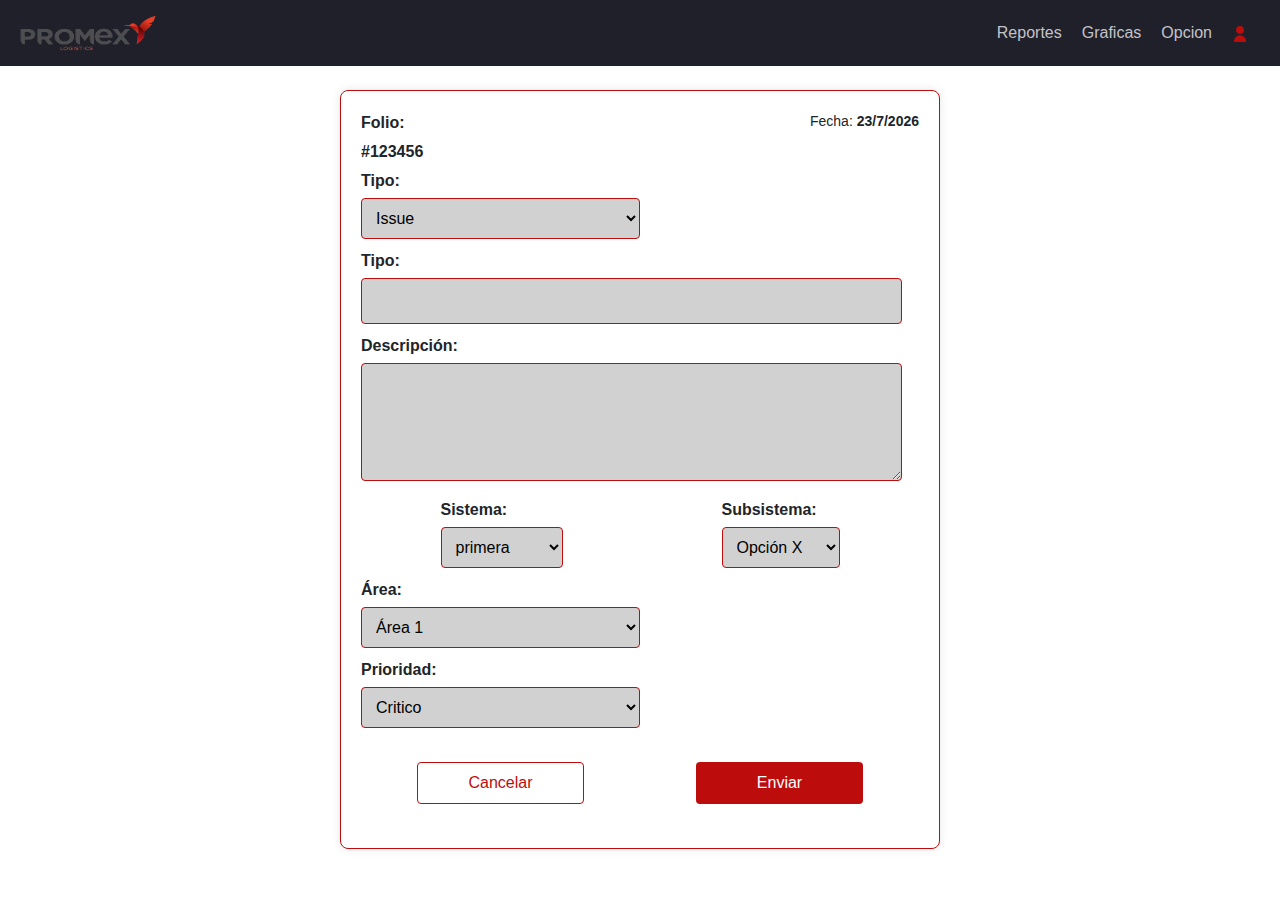
<file: views/formulario.html>
<!DOCTYPE html>
<html lang="es-ES">
  <head>
    <meta charset="UTF-8">
    <meta name="viewport" content="width=device-width, initial-scale=1.0">
    <link rel="stylesheet" href="../css/styles.css"> 
    <link rel="stylesheet" href="https://cdn.jsdelivr.net/npm/bootstrap@4.0.0/dist/css/bootstrap.min.css" integrity="sha384-Gn5384xqQ1aoWXA+058RXPxPg6fy4IWvTNh0E263XmFcJlSAwiGgFAW/dAiS6JXm" crossorigin="anonymous">
    <title>Mi Pantalla</title>
  </head>
  <body>
      <nav class="navbar">
        <div class="navbar-logo"><a href="./principal.html"><img src="../img/logotitulo.png" height="50px" width="120%"></a></div>
          <ul class="navbar-options">
            <li><a href="./formulario.html">Reportes</a></li>
            <li><a href="#">Graficas</a></li>
            <li><a href="./operativa.html">Opcion</a></li>
            <li><a href="../index.html"><img src="../img/user.png" style="width: 50%;"></a></li>
          </ul>
      </nav>
      <br>
      <div id="formulario">
        <div>
          <div style="float: left;">
            <label for="folio">Folio:</label>
            <label>#123456</label>
          </div>
          <div style="float: right;">
            <p>Fecha: <b><span id="fechaActual"></span></b></p>
          </div>
          <div class="clear"></div>
        </div>
        <div>
          <label for="opciones">Tipo:</label>
          <select id="opciones" name="opciones">
            <option value="opcion1">Issue</option>
            <option value="opcion2">Request</option>
          </select>
        </div>
        <div>
          <label for="tipo">Tipo:</label>
          <input type="text" id="tipo" name="tipo">
        </div>
        <div>
          <label for="descripcion">Descripción:</label>
          <textarea id="descripcion" name="descripcion" rows="4"></textarea>
        </div>
        <div class="option-group">
          <div>
            <label for="opcion1">Sistema:</label>
            <select id="opcion1" name="opcion1">
              <option value="opcion1">primera</option>
              <option value="opcion2">segunda</option>
              <option value="opcion3">primeras</option>
              <option value="opcion4">segundas</option>
            </select>
          </div>
          <div>
            <label for="opcion2">Subsistema:</label>
            <select id="opcion2" name="opcion2">
              <option value="opcionX">Opción X</option>
              <option value="opcionY">Opción Y</option>
            </select>
          </div>
        </div>
        <div>
          <label for="area">Área:</label>
          <select id="area" name="area">
            <option value="area1">Área 1</option>
            <option value="area2">Área 2</option>
          </select>
        </div>  
        <div>
          <label for="opciones3">Prioridad:</label>
          <select id="opciones3" name="opciones3">
            <option value="opcionA">Critico</option>
            <option value="opcionA">Alta</option>
            <option value="opcionB">Media</option>
            <option value="opcionC">Baja</option>
          </select>
        </div>
        <br>
        <div class="option-group">
          <button class="btn-form btn-bordered">Cancelar</a></button>
          <button class="btn-form btn-filled">Enviar</button>
        </div>
        <br>
      </div>
      <br>
      <br>
    <script>
      // Obtener la fecha actual y mostrarla en el documento
      const fechaActual = new Date().toLocaleDateString('es-ES');
      document.getElementById('fechaActual').textContent = fechaActual;
    </script>
  </body>
</html>
</file>
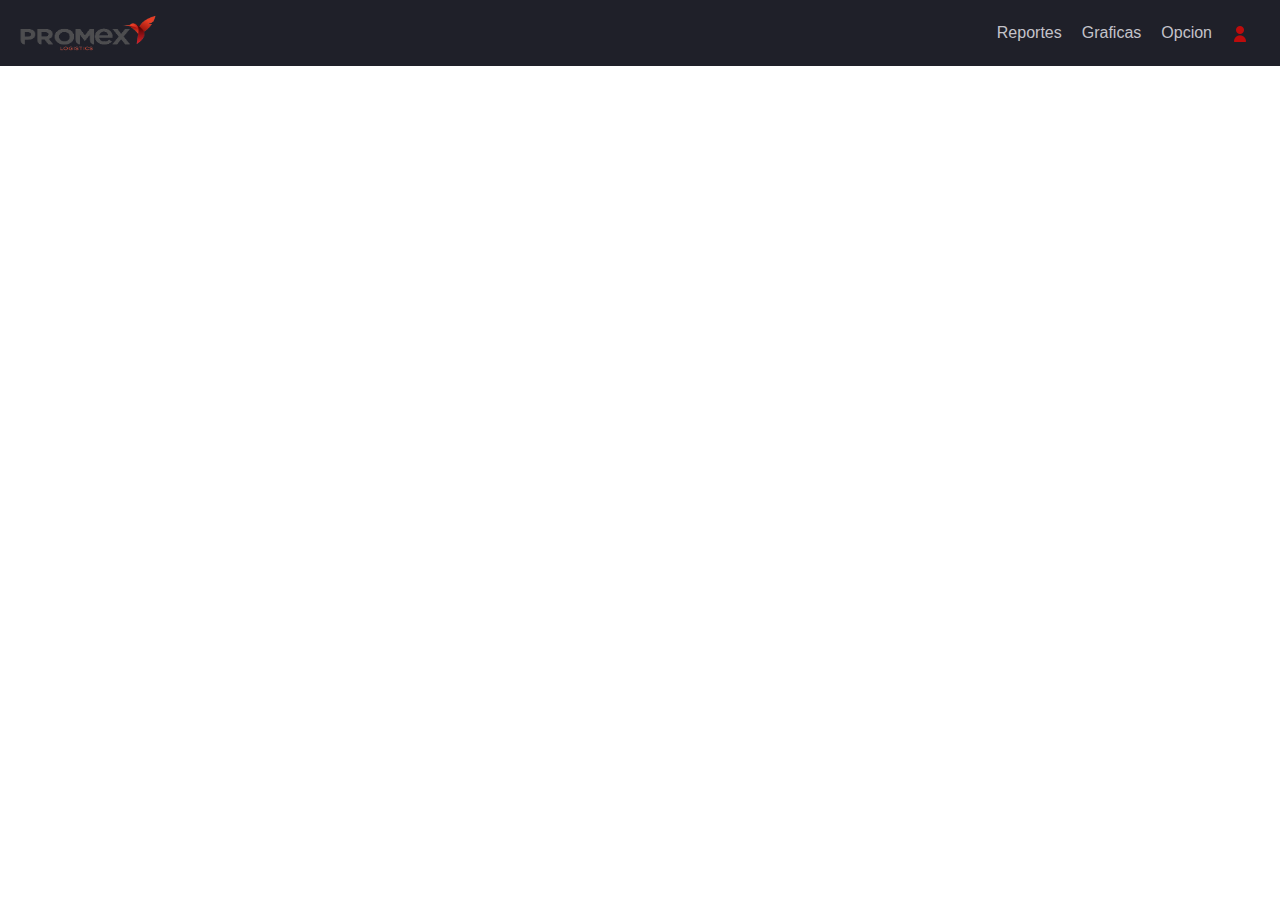
<file: views/operativa.html>
<!DOCTYPE html>
<html lang="es-ES">
<head>
    <meta charset="UTF-8">
    <meta name="viewport" content="width=device-width, initial-scale=1.0">
    <link rel="stylesheet" href="../css/styles.css"> 
    <link rel="stylesheet" href="https://cdn.jsdelivr.net/npm/bootstrap@4.0.0/dist/css/bootstrap.min.css" integrity="sha384-Gn5384xqQ1aoWXA+058RXPxPg6fy4IWvTNh0E263XmFcJlSAwiGgFAW/dAiS6JXm" crossorigin="anonymous">
    <title>Mi Pantalla</title>
</head>
<body>
    <nav class="navbar">
        <div class="navbar-logo"><a href="./principal.html"><img src="../img/logotitulo.png" height="50px" width="120%"></a></div>
              <ul class="navbar-options">
                  <li><a href="./formulario.html">Reportes</a></li>
                  <li><a href="#">Graficas</a></li>
                  <li><a href="./operativa.html">Opcion</a></li>
                  <li><a href="../index.html"><img src="../img/user.png" style="width: 50%;"></a></li>
              </ul>
        </nav>
    <div id="formulario" style="display: none;">
        <div>
            <div style="float: left;">
              <label for="folio">Usuario:</label>
              <label>PMX01234</label>
            </div>
            <div style="float: right;">
              <p>Fecha: <b><span id="fechaActual"></span></b></p>
            </div>
            <div class="clear"></div>
        </div>
        <br>
        <div>
            <label for="area">Área:</label>
            <select id="area" name="area">
              <option value="area1">Área 1</option>
              <option value="area2">Área 2</option>
              <option value="area2">Área 3</option>
              <option value="area2">Área 4</option>
              <option value="area2">Área 5</option>
              <option value="area2">Área 6</option>
            </select>
        </div>

        <div>
            <label for="descripcion">Descripción:</label>
            <textarea id="descripcion" name="descripcion" rows="4"></textarea>
        </div>

        <div class="option-group">
            <button class="btn-form btn-bordered" onclick="ocultar()">Cancelar</button>
            <button class="btn-form btn-filled" onclick="ocultar()">Enviar</button>
        </div>

        
    </div>

    <script>
        // Obtener la fecha actual y mostrarla en el documento
        const fechaActual = new Date().toLocaleDateString('es-ES');
        document.getElementById('fechaActual').textContent = fechaActual;

        function mostrar(){
            var formv= document.getElementById=(formulario);
            formv.style.display="block";
        }

        function ocultar(){
            var formi= document.getElementById=(formulario);
            formi.style.display="none";
        }
    </script>
    
  
  

</body>
</html>
</file>
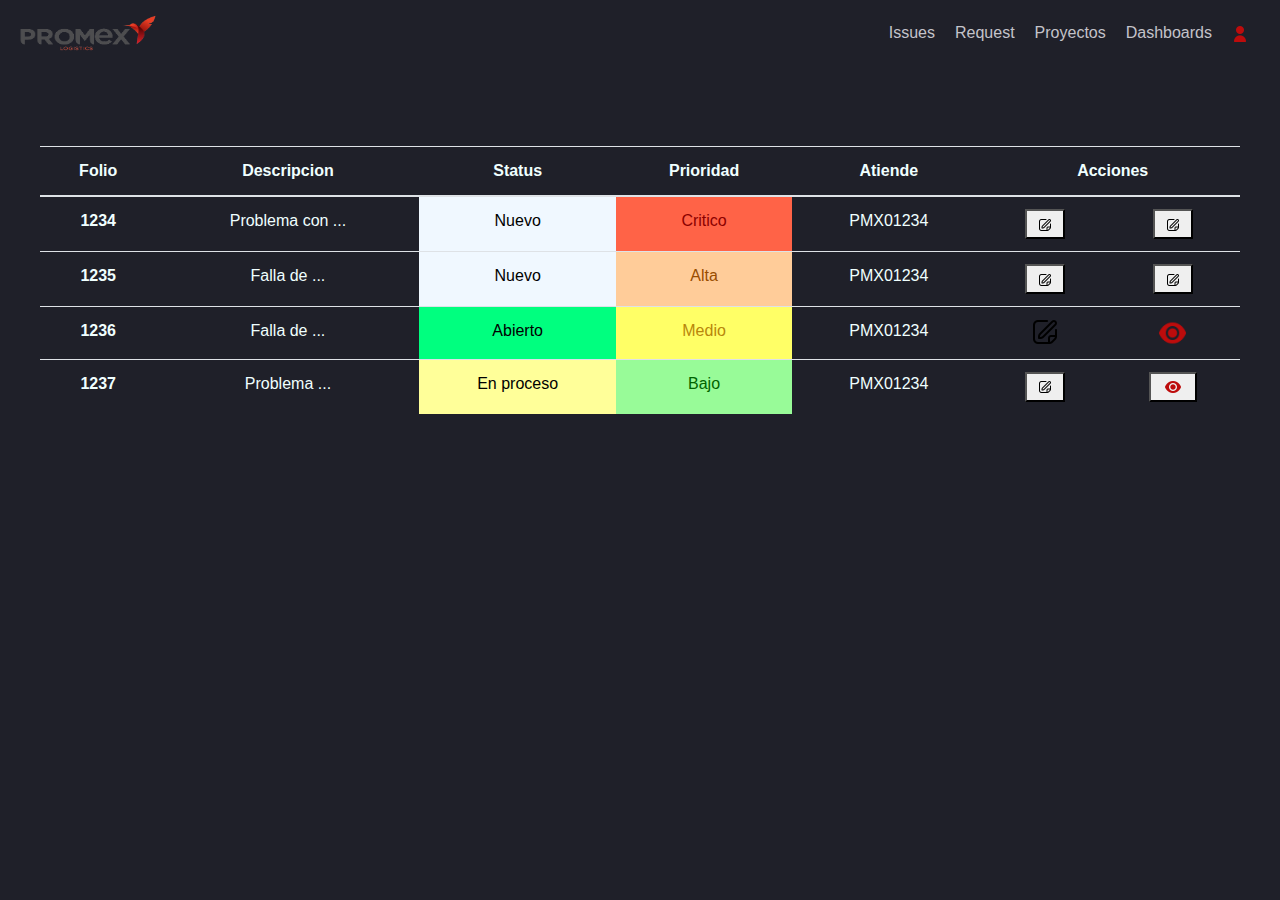
<file: views/principal.html>
<!DOCTYPE html>
<html lang="es-ES">
  <head>
    <meta charset="UTF-8">
    <meta name="viewport" content="width=device-width, initial-scale=1.0">
    <link rel="stylesheet" href="../css/styles.css"> 
    <link rel="stylesheet" href="https://cdn.jsdelivr.net/npm/bootstrap@4.0.0/dist/css/bootstrap.min.css" integrity="sha384-Gn5384xqQ1aoWXA+058RXPxPg6fy4IWvTNh0E263XmFcJlSAwiGgFAW/dAiS6JXm" crossorigin="anonymous">
    <title>Mi Pantalla</title>
  </head>
  <body style="background-color: #1f2029;"">
    <nav class="navbar">
      <div class="navbar-logo"><a href="./principal.html"><img src="../img/logotitulo.png" height="50px" width="120%"></a></div>
        <ul class="navbar-options">
            <li><a href="./formulario.html">Issues</a></li>
            <li><a href="#">Request</a></li>
            <li><a href="./operativa.html">Proyectos</a></li>
            <li><a href="./operativa.html">Dashboards</a></li>
            <li><a href="../index.html"><img src="../img/user.png" style="width: 50%;"></a></li>
        </ul>
    </nav>

    <div class="centered-area" style="padding: 30pt; color: azure; ">
      <table class="table">
        <thead style="text-align: center;">
          <tr>
            <th scope="col">Folio</th>
            <th scope="col">Descripcion</th>
            <th scope="col">Status</th>
            <th scope="col">Prioridad</th>
            <th scope="col">Atiende</th>
            <th colspan="2" ="col">Acciones</th>
          </tr>
        </thead>
        <tbody style="text-align: center;">
          <tr>
            <th scope="row">1234</th>
              <td>Problema con ...</td>
              <td style="background-color: aliceblue; color: black;">Nuevo</td>
              <td style="background-color: #FF6347; color:#8B0000">Critico</td>
              <td>PMX01234</td>
              <td><button><img src="../img/edit.png" width="50%" height="50%";"></button></td>
              <td><button><img src="../img/edit.png" width="50%" height="50%";"></button></td>
          </tr>
          <tr>
            <th scope="row">1235</th>
              <td>Falla de ...</td>
              <td style="background-color: aliceblue; color: black;">Nuevo</td>
              <td style="background-color: #FFCC99; color: #994C00;">Alta</td>
              <td>PMX01234</td>
              <td><button><img src="../img/edit.png" width="50%" height="50%";"></button></td>
              <td><button><img src="../img/edit.png" width="50%" height="50%";"></button></td>
          </tr>
          <tr>
            <th scope="row">1236</th>
              <td> Falla de ...</td>
              <td style="background-color: #00FF7F; color: black;">Abierto</td>
              <td style="background-color: #FFFF66; color: #B8860B;">Medio</td>
              <td>PMX01234</td>
              <td><a><img src="../img/edit.png" width="25%" height="10%";"></button></td>
              <td><a><img src="../img/eye.png" width="25%" height="10%";"></a</td>
          </tr>
          <tr>
            <th scope="row">1237</th>
              <td>Problema ...</td>
              <td style="background-color: #FFFF99; color: black;">En proceso</td>
              <td style="background-color: #98FB98; color:#006400;">Bajo</td>
              <td>PMX01234</td>
              <td style="text-align: center;"><button><img src="../img/edit.png" width="50%" height="50%";"><a href="./formulario.html"></a></button></td>
              <td><button><img src="../img/eye.png" width="50%" height="50%";"></button></td>
          </tr>
        </tbody>
      </table>
    </div>  
  </body>
</html>
</file>
<file: css/styles.css>
@import url('https://fonts.googleapis.com/css?family=Poppins:400,500,600,700,800,900');
body{
	font-family: 'Poppins', sans-serif;
	font-weight: 300;
	line-height: 1.7;
	color: #bd0c0c;
	background-color: #1f2029;
  overflow-y: scroll;
  height: fit-content;
  
}
a:hover {
	text-decoration: none;
}
.link {
  color: #bd0c0c;
}
.link:hover {
  color: #c4c3ca;
}
p {
  font-weight: 500;
  font-size: 14px;
}
h4 {
  font-weight: 600;
}
h6 span{
  padding: 0 20px;
  font-weight: 700;
}
.section{
  position: relative;
  width: 100%;
  display: block;
}
.full-height{
  min-height: 100vh;
}
[type="checkbox"]:checked,
[type="checkbox"]:not(:checked){
display: none;
}
.checkbox:checked + label,
.checkbox:not(:checked) + label{
  position: relative;
  display: block;
  text-align: center;
  width: 60px;
  height: 16px;
  border-radius: 8px;
  padding: 0;
  margin: 10px auto;
  cursor: pointer;
  background-color: #bd0c0c;
}
.checkbox:checked + label:before,
.checkbox:not(:checked) + label:before{
  position: absolute;
  display: block;
  width: 36px;
  height: 36px;
  border-radius: 50%;
  color: #ffeba7;
  background-color: #020305;
  font-family: 'unicons';
  content: '\eb4f';
  z-index: 20;
  top: -10px;
  left: -10px;
  line-height: 36px;
  text-align: center;
  font-size: 24px;
  transition: all 0.5s ease;
}
.checkbox:checked + label:before {
  transform: translateX(44px) rotate(-270deg);
}
.card-3d-wrap {
  position: relative;
  width: 440px;
  max-width: 100%;
  height: 400px;
  -webkit-transform-style: preserve-3d;
  transform-style: preserve-3d;
  perspective: 800px;
  margin-top: 60px;
}
.card-3d-wrapper {
  width: 100%;
  height: 100%;
  position:absolute;
  -webkit-transform-style: preserve-3d;
  transform-style: preserve-3d;
  transition: all 600ms ease-out; 
}
.card-front, .card-back {
  width: 100%;
  height: 100%;
  background-color: #2b2e38;
  background-image: url('/img/pattern_japanese-pattern-2_1_2_0-0_0_1__ffffff00_000000.png');
  position: absolute;
  border-radius: 6px;
  transform-style: preserve-3d;
}
.card-back {
  transform: rotateY(180deg);
}
.checkbox:checked ~ .card-3d-wrap .card-3d-wrapper {
  transform: rotateY(180deg);
}
.center-wrap{
  position: absolute;
  width: 100%;
  padding: 0 35px;
  top: 50%;
  left: 0;
  transform: translate3d(0, -50%, 35px) perspective(100px);
  z-index: 20;
  display: block;
}
.form-group{ 
  position: relative;
  display: block;
    margin: 0;
    padding: 0;
}
.form-style {
  padding: 13px 20px;
  padding-left: 55px;
  height: 48px;
  width: 100%;
  font-weight: 500;
  border-radius: 4px;
  font-size: 14px;
  line-height: 22px;
  letter-spacing: 0.5px;
  outline: none;
  color: #c4c3ca;
  background-color: #1f2029;
  border: none;
  -webkit-transition: all 200ms linear;
  transition: all 200ms linear;
  box-shadow: 0 4px 8px 0 rgba(21,21,21,.2);
}
.form-style:focus,
.form-style:active {
  border: none;
  outline: none;
  box-shadow: 0 4px 8px 0 rgba(21,21,21,.2);
}
.input-icon {
  position: absolute;
  top: 0;
  left: 18px;
  height: 48px;
  font-size: 24px;
  line-height: 48px;
  text-align: left;
  -webkit-transition: all 200ms linear;
   transition: all 200ms linear;
}
.btn{  
  border-radius: 4px;
  height: 44px;
  font-size: 13px;
  font-weight: 600;
  text-transform: uppercase;
  -webkit-transition : all 200ms linear;
  transition: all 200ms linear;
  padding: 0 30px;
  letter-spacing: 1px;
  display: -webkit-inline-flex;
  display: -ms-inline-flexbox;
  display: inline-flex;
  align-items: center;
  background-color: #bd0c0c;
  color: #000000;
}
.btn:hover{  
  background-color: #000000;
  color: #bd0c0c;
  box-shadow: 0 8px 24px 0 rgba(16,39,112,.2);
}


/* Estilos para el Navbar */
.navbar {
  background-color: #1f2029;
  padding: 20px;
  display: flex;
  justify-content: space-between;
  align-items: center;
}

.navbar-logo {
  font-size: 24px;
  color: #bd0c0c;
}

/* Estilos para las Opciones del Navbar */
.navbar-options {
  list-style: none;
  margin: 0;
  padding: 0;
  display: flex;
}

.navbar-options li {
  margin-right: 20px;
}

.navbar-options li:last-child {
  margin-right: 0;
}

.navbar-options a {
  text-decoration: none;
  color: #c4c3ca;
  font-weight: 500;
  transition: color 0.3s ease;
}

.navbar-options a:hover {
  color: #bd0c0c;
}

/* Estilos para las Cartas y Columnas */
.centered-area {
  display: flex;
  justify-content: center;
  align-items: center;
  margin-top: 40px;
  background-color: #1f2029;
}

.column {
  flex: 1;
  padding: 20px;
  box-sizing: border-box;
}

.card {
  background-color: #6a6c74;
  color: #c4c3ca;
  padding: 20px;
  border-radius: 8px;
  box-shadow: 0 4px 8px rgba(0, 0, 0, 0.1);
  text-align: center;
  transition: transform 0.3s ease;
}

.card:hover {
  transform: scale(1.05);
}

#formulario {
  max-width: 600px;
  margin: 0 auto;
  padding: 20px;
  border: 1px solid #bd0c0c;
  border-radius: 8px;
  box-shadow: 0 0 10px rgba(0, 0, 0, 0.1);
}

#formulario label {
  display: block;
  margin-bottom: 5px;
  font-weight: bold;
}

#formulario input[type="text"],
#formulario textarea,
#formulario select {
  width: 97%;
  padding: 10px;
  margin-bottom: 10px;
  margin-right: 10px;
  border: 1px solid #bd0c0c;
  background-color: #d1d1d1;
  border-radius: 4px;
}

#formulario select {
  width: 50%;
}

#formulario div.option-group {
  display: flex;
  justify-content: space-around;
}

#formulario div.option-group select {
  width: 100%;
}

#formulario div.clear {
  clear: both;
}

.btn-form {
  padding: 8px 16px;
  border-radius: 4px;
  cursor: pointer;
  width: 30%;
  
}

.btn-filled {
  background-color: #bd0c0c;
  color: #fff;
  border: none;
  left: auto;
}

.btn-bordered {
  background-color: transparent;
  color: #bd0c0c;
  border: 1px solid #bd0c0c;
  right: auto;
}

.btn-group{ 
  position: relative;
  
    margin: 10;
    padding: 10;
    align-items: center;
}
</file>
